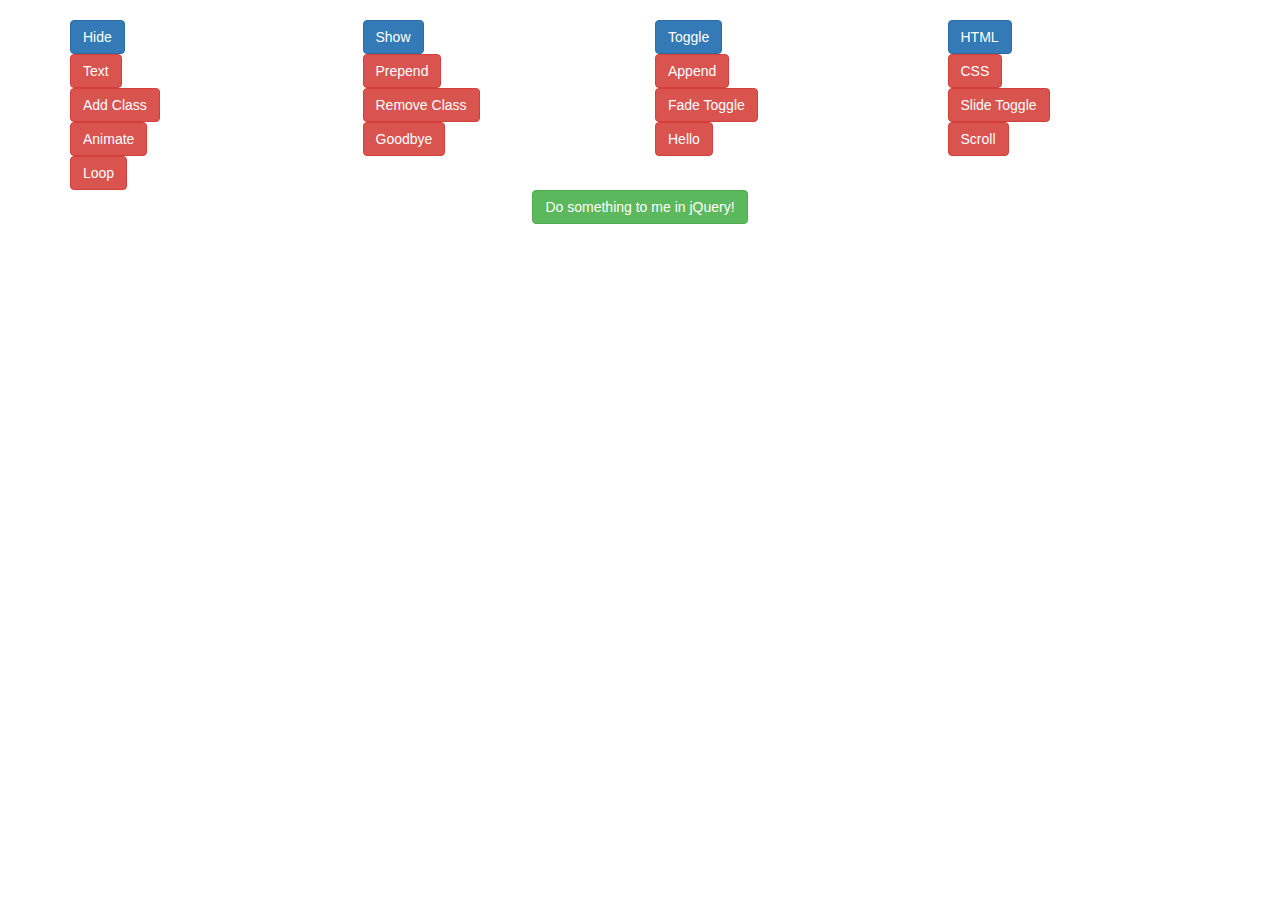
<file: index.html>
<!DOCTYPE html>
<html>
<head>
	<title></title>

	<link rel="stylesheet" href="https://maxcdn.bootstrapcdn.com/bootstrap/3.3.7/css/bootstrap.min.css">

	<style>
		.crazy-css{
			font-size: 100px;
			color: brown;
			background-color: pink;
			margin-left: 30px;
		}
	</style>

	<script src="https://ajax.googleapis.com/ajax/libs/jquery/3.2.1/jquery.min.js"></script>
	<script type="text/javascript" src="scripts.js"></script>
</head>
<body>

<div class="container" style="margin-top:20px;">

	<div class="row">
		<div class="col-sm-3">
			<button class="btn btn-primary" toDo="hide">
				Hide
			</button>
		</div>
		<div class="col-sm-3">
			<button class="btn btn-primary" toDo="show">
				Show
			</button>
		</div>		
		<div class="col-sm-3">
			<button class="btn btn-primary" toDo="toggle">
				Toggle
			</button>
		</div>
		<div class="col-sm-3">
			<button class="btn btn-primary" toDo="html">
				HTML
			</button>
		</div>		
	</div>

	<div class="row">
		<div class="col-sm-3">
			<button class="btn btn-danger" toDo="text">
				Text
			</button>
		</div>
		<div class="col-sm-3">
			<button class="btn btn-danger" toDo="prepend">
				Prepend
			</button>
		</div>		
		<div class="col-sm-3">
			<button class="btn btn-danger" toDo="append">
				Append
			</button>
		</div>			
		<div class="col-sm-3">
			<button class="btn btn-danger" toDo="css">
				CSS
			</button>
		</div>			
	</div>
	<div class="row">
		<div class="col-sm-3">
			<button class="btn btn-danger" toDo="addClass">
				Add Class
			</button>
		</div>			
		<div class="col-sm-3">
			<button class="btn btn-danger" toDo="removeClass">
				Remove Class
			</button>
		</div>			
		<div class="col-sm-3">
			<button class="btn btn-danger" toDo="fadeToggle">
				Fade Toggle
			</button>
		</div>	
		<div class="col-sm-3">
			<button class="btn btn-danger" toDo="slideToggle">
				Slide Toggle
			</button>
		</div>
	</div>
	<div class="row">
		<div class="col-sm-3">
			<button class="btn btn-danger" toDo="animate">
				Animate
			</button>
		</div>		
		<div class="col-sm-3">
			<button class="btn btn-danger" toDo="goodbye">
				Goodbye
			</button>
		</div>				
		<div class="col-sm-3">
			<button class="btn btn-danger" toDo="hello">
				Hello
			</button>
		</div>
		<div class="col-sm-3">
			<button class="btn btn-danger" toDo="scroll">
				Scroll
			</button>
		</div>		
	</div>

	<div class="row">
		<div class="col-sm-3">
			<button class="btn btn-danger" toDo="loop">
				Loop
			</button>
		</div>		


	<div class="row">
		<div class="col-sm-6 col-sm-offset-3 text-center">
			<button class="btn btn-success thing" id="thing">
				Do something to me in jQuery!
			</button>
		</div>
	</div>
</div>


</body>
</html>
</file>
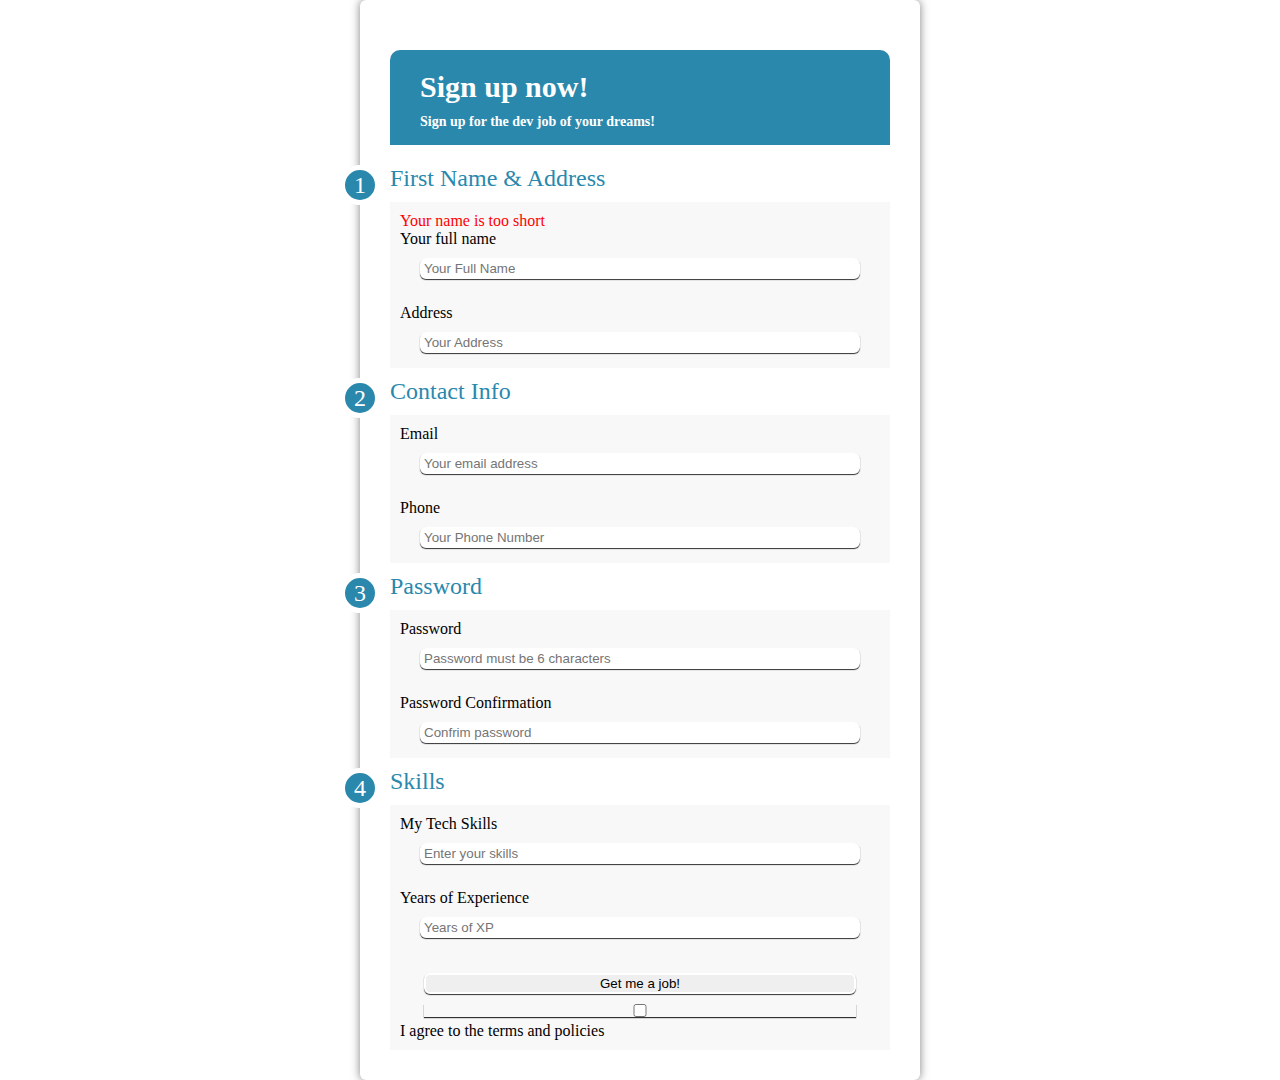
<file: fancy-forms.html>
<!DOCTYPE html>
<html>
<head>
	<title>Validating Forms</title>

	<link rel="stylesheet" type="text/css" href="forms.css">

	<script src="https://ajax.googleapis.com/ajax/libs/jquery/3.2.1/jquery.min.js"></script>
	<script type="text/javascript" src="validate.js"></script>


</head>
<body>

	<form class="sign-up-form">

		<h1>Sign up now!<span>Sign up for the dev job of your dreams!</span></h1>

		<div class="section">
			<span>1</span> First Name & Address
		</div>

		<div class="form-wrapper">
			<div class="full-name-error error">Your name is too short</div>
			<label>Your full name<input type="text" class="fullName" placeholder="Your Full Name">
			</label>
		</div>

		<div class="form-wrapper">
			<div class="error address-error"></div>
			<label>Address<input type="text" name="address" class="address" placeholder="Your Address">
			</label>
		</div>

		<div class="section">
			<span>2</span>Contact Info
		</div>

		<div class="form-wrapper">
			<div class="error email-error"></div>		
			<label>Email<input type="email" class="email" data-field="email" placeholder="Your email address">
			</label>
		</div>
		<div class="form-wrapper">
			<div class="error phone-error"></div>		
			<label>Phone<input type="text" class="phone" placeholder="Your Phone Number">
			</label>
		</div>

		<div class="section">
			<span>3</span>Password
		</div>
		<div class="form-wrapper">
			<div class="error password-error">
				<!-- innerHTML is here -->
				<!-- .html() is here -->
			</div>
			<label>Password<input type="password" class="password" placeholder="Password must be 6 characters">
			</label>
		</div>
		<div class="form-wrapper">
			<div class="error password2-error"></div>		
			<label>Password Confirmation<input type="password" class="password2" placeholder="Confrim password">
			</label>
		</div>

		<div class="section">		
			<span>4</span>Skills
		</div>
		<div class="form-wrapper">
			<div class="error mySkills-error"></div>		
			<label>My Tech Skills<input type="text" class="mySkills" placeholder="Enter your skills">
			</label>
		</div>
		<div class="form-wrapper">
			<div class="error years-error"></div>		
			<label>Years of Experience<input type="number" class="years" placeholder="Years of XP">
			</label>
		</div>

		<div class="form-wrapper">
			<input type="submit" class="submit" value="Get me a job!">
			<input type="checkbox" class="privacy">I agree to the terms and policies
		</div>
	</form>

</body>
</html>
</file>
<file: forms.css>
body{
	max-width: 500px;
	padding: 30px;
	margin: auto;
	box-shadow: 0px 0px 10px rgba(0,0,0,0.5);
	border-radius: 6px;
}

h1{
	background-color: #2a88ad;
	padding: 20px 30px 15px;
	color: #fff;
	font-size: 30px;
	border-radius: 10px 10px 0px 0px;
}

h1 span{
	display: block;
	margin-top: 10px;
	font-size: 14px;
}

.section{
	font-size: 24px;
	color: #2a88ad;
	margin: 10px 0px;
}

.section span{
	margin-left: -50px;
	position: absolute;
	background-color: #2a88ad;
	color: white;
	border-radius: 50%;
	height: 30px;
	width: 30px;
	line-height: 30px;
	text-align: center;
	border: 5px solid #fff;

}

.form-wrapper{
	padding: 10px;
	background-color: #f8f8f8;
}

.form-wrapper input{
	width: 90%;
	margin: 10px auto 5px;
	border-radius: 6px;
	border: 2px solid white;
	box-shadow: 0px 1px 1px rgba(0,0,0,0.8);
	display: block;
}

.error{
	color: red;
}
.caution{
	color: #f0ad4e;
}

.full-name-error, .password-error{
	/* display: none; */
}
</file>
